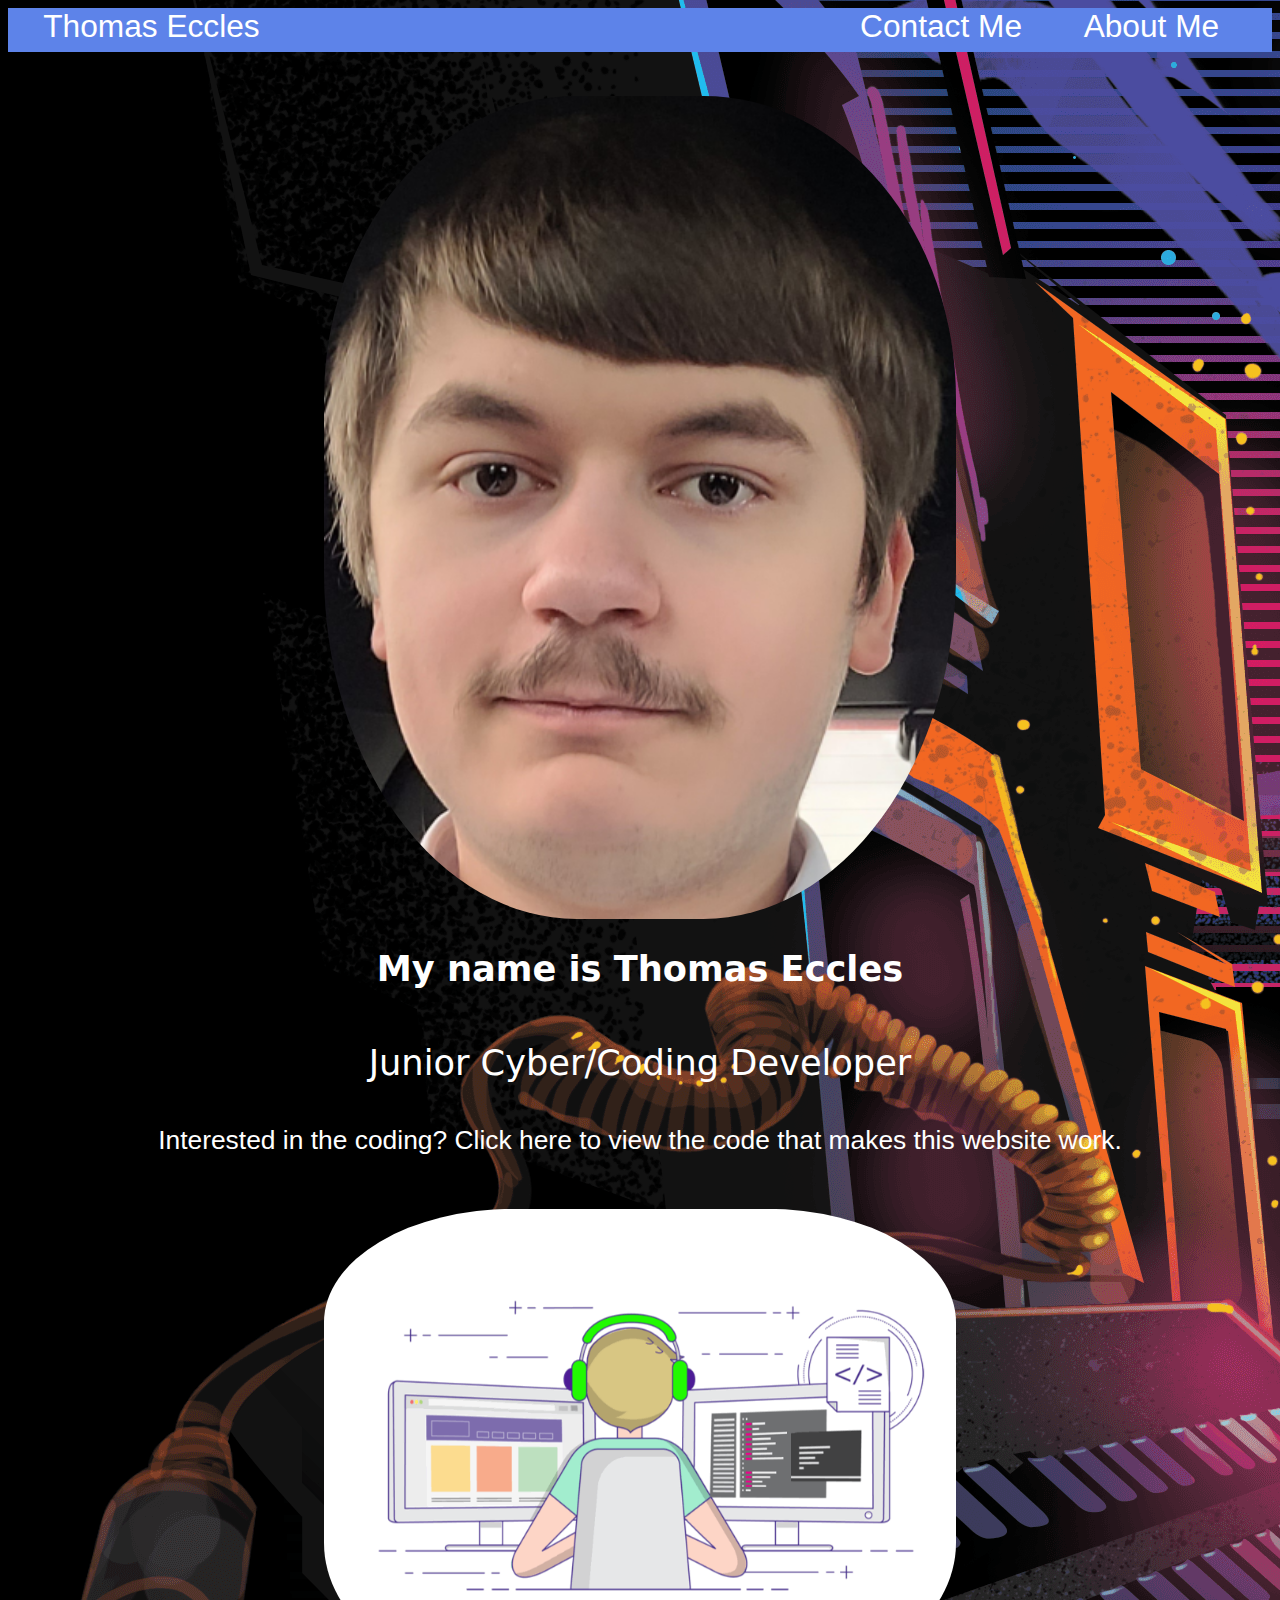
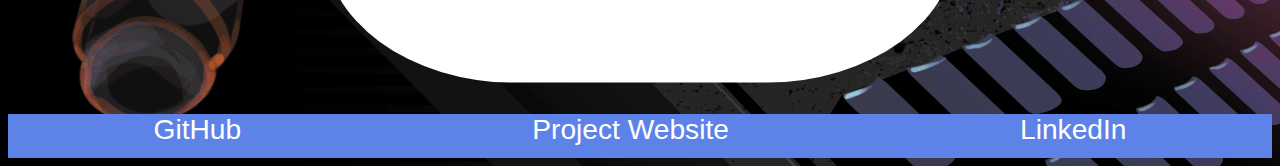
<file: index.html>
<!DOCTYPE html>
<html lang="en">
<head>
    <meta charset="UTF-8">
    <meta name="viewport" content="width=device-width, initial-scale=1.0">
    <title>Document</title>
    <link rel="stylesheet" href="style.css">
</head>
<body>
    <div class="navbar">  
        <a id="navbar-left" href="index.html">Thomas Eccles</a>
        <a class="navbar-right" href="about-me.html">About Me</a>
        <a class="navbar-right" href="contact-me.html">Contact Me</a>
    </div>
   
   
    <img id="thomas-image2" src="me-2.png" alt="image of the coffee shop bar area">

    <h1>My name is Thomas Eccles</h1>
    <p id="thomas-suffix">Junior Cyber/Coding Developer</p>

    <a id="portfolio-code" href="https://github.com/taeccles/Portfolio-Website" target="_blank">Interested in the coding? Click here to view the code that makes this website work.</a>
<div></div>
    <img id="coding-gif" src="coding2.gif" alt="animated image of a person coding">

    <div class="footer">
        <a href="https://github.com/taeccles" target="_blank">GitHub</a>
        <a href="https://taeccles.github.io/website-project/index.html" target="_blank">Project Website</a>
        <a href="https://www.linkedin.com/in/thomas-eccles-1919822ba/" target="_blank">LinkedIn</a>
    </div>
</body>
</html>
</file>
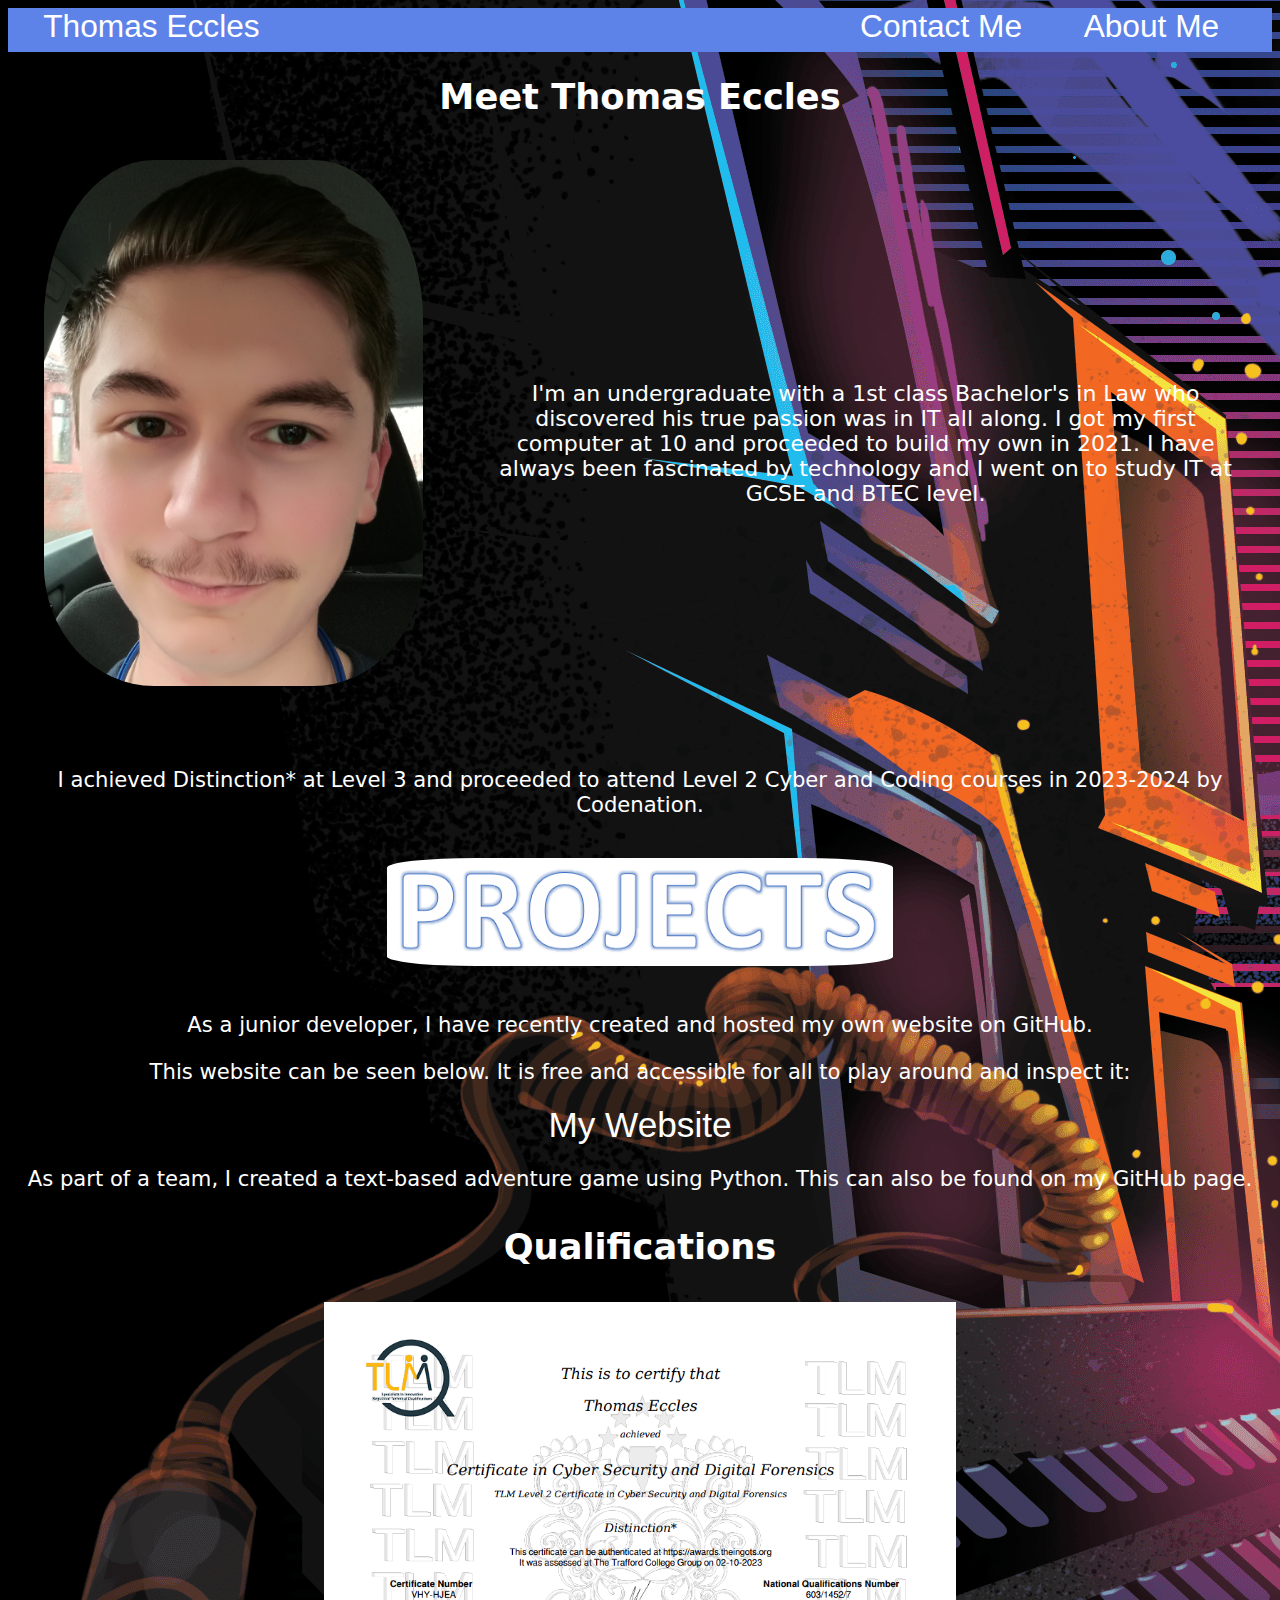
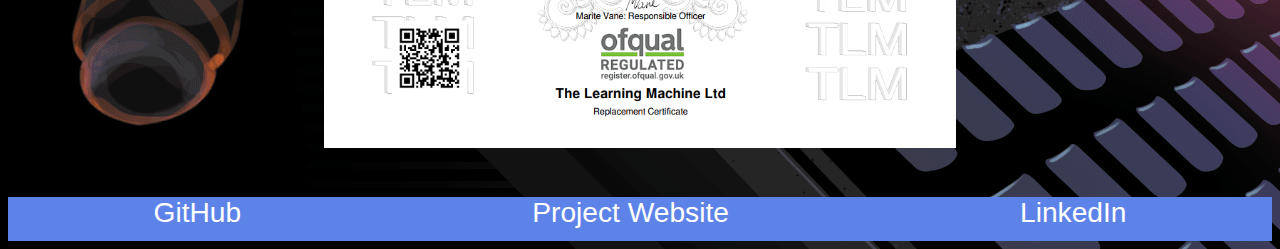
<file: about-me.html>
<!DOCTYPE html>
<html lang="en">
<head>
    <meta charset="UTF-8">
    <meta name="viewport" content="width=device-width, initial-scale=1.0">
    <title>Document</title>
    <link rel="stylesheet" href="style.css">
</head>
<body>
    <div class="navbar">  
        <a id="navbar-left" href="index.html">Thomas Eccles</a>
        <a class="navbar-right" href="about-me.html">About Me</a>
        <a class="navbar-right" href="contact-me.html">Contact Me</a>
    </div>

<h1>Meet Thomas Eccles</h1>

<div class="thomas-bg">
<img id="thomas-image" src="Me.jpg" alt="image of Thomas Eccles">
<p id="thomas-text">I'm an undergraduate with a 1st class Bachelor's in Law who discovered his true passion was in IT all along. I got my first computer at 10 and proceeded to build my own in 2021. I have always been fascinated by technology and I went on to study IT at GCSE and BTEC level.</p>
</div>

<p>I achieved Distinction* at Level 3 and proceeded to attend Level 2 Cyber and Coding courses in 2023-2024 by Codenation.</p>

<img id="projects-image" src="projects.png" alt="image of word art heading for my projects">

<p>As a junior developer, I have recently created and hosted my own website on GitHub.</p>
<p>This website can be seen below. It is free and accessible for all to play around and inspect it:</p>
<a id="my-website" href="https://taeccles.github.io/website-project/index.html" target="blank">My Website</a>

<p>As part of a team, I created a text-based adventure game using Python. This can also be found on my GitHub page.</p>

<h3>Qualifications</h3>
<img id="certificate-image" src="certificate.png" alt="image of my Cyber qualification from Codenation">

<div class="footer">
    <a href="https://github.com/taeccles" target="_blank">GitHub</a>
    <a href="https://taeccles.github.io/website-project/index.html" target="_blank">Project Website</a>
    <a href="https://www.linkedin.com/in/thomas-eccles-1919822ba/" target="_blank">LinkedIn</a>
</div>
</body>
</html>
</file>
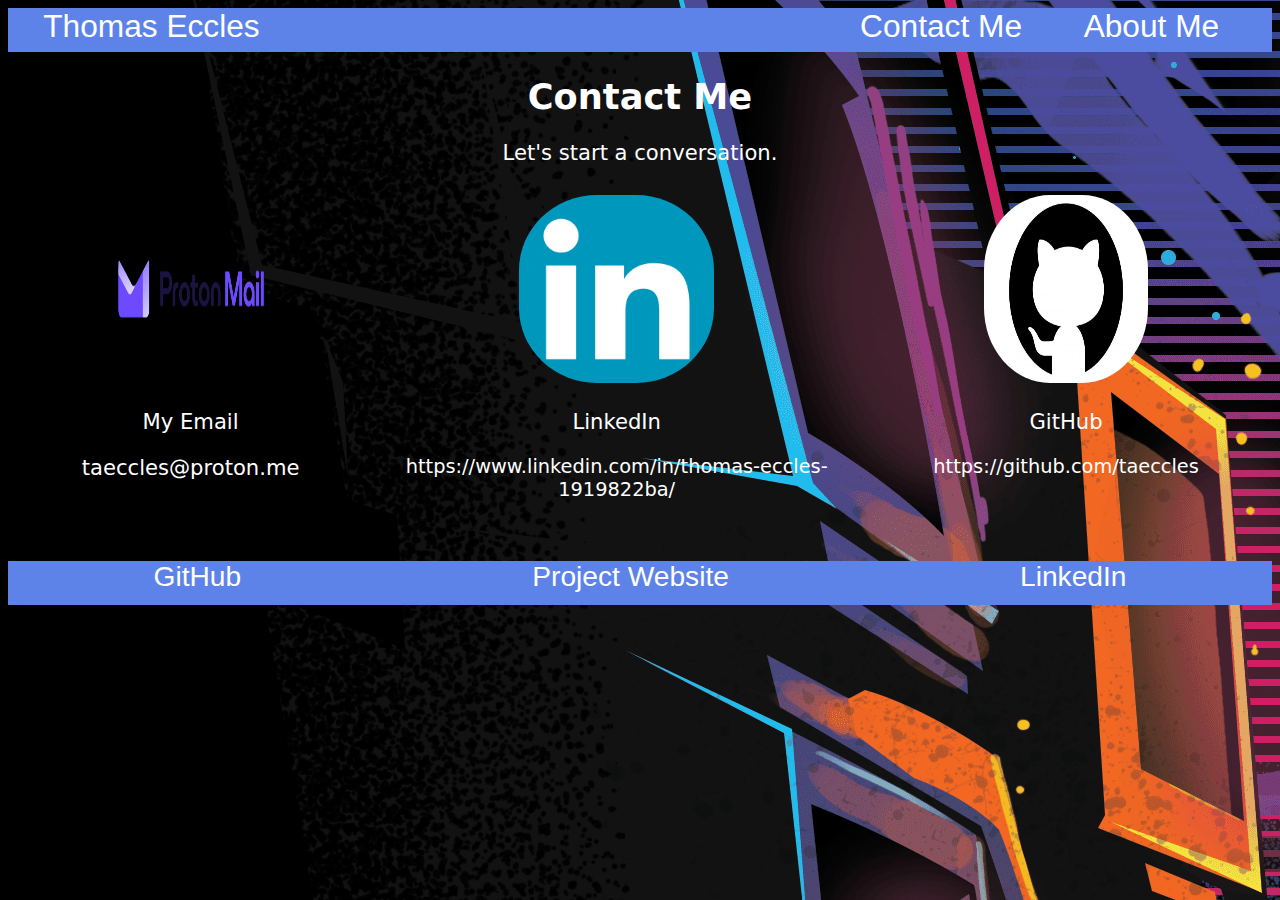
<file: contact-me.html>
<!DOCTYPE html>
<html lang="en">
<head>
    <meta charset="UTF-8">
    <meta name="viewport" content="width=device-width, initial-scale=1.0">
    <title>Document</title>
    <link rel="stylesheet" href="style.css">
</head>
<div class="navbar">  
    <a id="navbar-left" href="index.html">Thomas Eccles</a>
    <a class="navbar-right" href="about-me.html">About Me</a>
    <a class="navbar-right" href="contact-me.html">Contact Me</a>
</div>

    <h1>Contact Me</h1>
    <p>Let's start a conversation.</p>
    
    <div id="contact-links">  
    <div class="contacts">
    <img class="contact-images" src="protonmail.png" alt="image of protonmail logo">
    <p>My Email</p>
    <p>taeccles@proton.me</p>
    </div>
    
    <div class="contacts">
    <img class="contact-images" src="linkedin.png" alt="image of linkedin logo">
    <p>LinkedIn</p>
    <a href="linkedin">https://www.linkedin.com/in/thomas-eccles-1919822ba/</a>
    </div>
    
    <div class="contacts">
    <img class="contact-images" src="github2.jpg" alt="image of GitHub logo">
    <p>GitHub</p>
    <a href="https://github.com/taeccles" target="_blank">https://github.com/taeccles</a>
    </div>
    </div>
      

    <div class="footer">
        <a href="https://github.com/taeccles" target="_blank">GitHub</a>
        <a href="https://taeccles.github.io/website-project/index.html" target="_blank">Project Website</a>
        <a href="https://www.linkedin.com/in/thomas-eccles-1919822ba/" target="_blank">LinkedIn</a>
    </div>

</body>
</html>
</file>
<file: style.css>
/* this changes the fonts used for all the text and aligns all text to the centre */
* {
    font-family: system-ui, -apple-system, BlinkMacSystemFont, 'Segoe UI', Roboto, Oxygen, Ubuntu, Cantarell, 'Open Sans', 'Helvetica Neue', sans-serif;
    text-align: center;
    text-decoration: none;
    color: white;
}

/* changes all a tags to change blue when hovered over */
a:hover{
    color: #1127eb;
}

img{
    width: 50%;
}

/* this changes the background colour and height of the navbar */
.navbar{
    background-color: #5d83e9;
    height: 1.5rem;
}

/* changes the elements with the navbar-right class to align to the right and adds padding  */
.navbar-right{
    float: right;
    padding-left: 1rem;
    padding-right: 0.5rem;
}

/* changes the element with the navbar-left id to align to the left and adds padding */
#navbar-left{
    float: left;
    padding-left: 0.5rem;
}

/* this changes the colour of the text in the navbar, the font of the text in the navbar, and removes any underlining etc. from the text */
.navbar a{
    color: #ffffff;
    font-family: Impact, Haettenschweiler, 'Arial Narrow Bold', sans-serif;
    text-decoration: none;
    font-size: 1rem;
}

/* this enables the text to change colour when the user hovers the mouse over the text inside the navbar */
.navbar a:hover{
    color: #1127eb;
}

/* this changes the background of the body to use background2.png as the background */
body{
    background-image: url(./background2.png)
}

/* this changes the font colour of the body paragraphs and headings 1,2, and 3 to be white  */
body p, h1, h2, h3{
    color: #ffffff;
}

/* this changes the font size of headings 1,2, and 3 */
h1,h2,h3{
    font-size: 2rem;
}

/* this changes the font size of the body paragraphs */
body p{
    font-size: 1.2rem;
}

/* this changes the font, colour, font size, and removes any underline etc. from the link to my portfolio website repository */
#portfolio-code{
    font-family: Impact, Haettenschweiler, 'Arial Narrow Bold', sans-serif;
    color: #ffffff;
    text-decoration: none;
    font-size: 1rem;
}

#thomas-suffix{
    font-size: 1rem;
    margin-bottom: 1.4rem;
}

/* this changes the colour of the portfolio website repository link to blue when hovered over */
#portfolio-code:hover{
    color: #1127eb;
}

/* adds space above the me2 image */
#thomas-image2{
    padding-top: 1.3rem;
    border-radius: 40%;
}

/* adds a border and padding above and below the coding gif */
#coding-gif{
    padding-top: 2rem;
    padding-bottom: 1.5rem;
    border-radius: 30%;
}

/* this changes the background colour of the footer and creates spaces between each of the elements inside the footer */
.footer{
    background-color: #5d83e9;
    display:flex;
    justify-content: space-between;
    justify-content: space-evenly;
    justify-content: space-around;
}

/* this changes the colour of the text in the footer, the font size of the text in the footer, the font of the text in the footer, and removes any underlining etc. from the text */     
.footer a{
    color: #ffffff;
    font-family: Impact, Haettenschweiler, 'Arial Narrow Bold', sans-serif;
    text-decoration: none;
    font-size: 0.8rem;
}

/* this changes the footer links to turn white when the mouse hovers over them */ 
.footer a:hover{
    color: #1127eb;
}

/* this creates padding around the contact-links container and wraps the images and text together on one line */
#contact-links{
    display: flex;
    padding-top: 0.5rem;
    padding-bottom: 3rem;
}

/* this changes the width and height of the contact images */
.contact-images{
    border-radius: 40%;
}

/* changes the font size and width of the text next to the image of me */
#thomas-text{
    font-size: 1rem;
    text-align: center;
}

/* changes the width of projects-image to 50%, adds padding, and adds a border */
#projects-image{
    width: 50%;
    padding: 1.5rem;
    border-radius: 20%;
}

/* changes the width, adds padding around the image of me, and adds a border */
#thomas-image{
    width: 70%;
    padding: 0.5rem;
    border-radius: 30%;
}

/* adds padding to the image of my qualification */
#certificate-image{
    padding-bottom: 2.5rem;
}

/* this changes the colour of the text, the font size, the font, and removes any underlining etc. from the link to my project website */
#my-website{
    font-family: Impact, Haettenschweiler, 'Arial Narrow Bold', sans-serif;
    font-size: 2rem;
    color: #ffffff;
    text-decoration: none;
}

/* this changes the project website link to turn blue when the mouse hovers over them */ 
#my-website:hover{
    color: #1127eb;
}

/* this is a media query which changes multiple elements when the minimum width of the screen size is 600px */
@media screen and (min-width: 600px) {
    * {
        font-family: system-ui, -apple-system, BlinkMacSystemFont, 'Segoe UI', Roboto, Oxygen, Ubuntu, Cantarell, 'Open Sans', 'Helvetica Neue', sans-serif;
        text-align: center;
        font-size: 1.1rem;
    }
    .footer{
        height:2.5rem
    }
    .footer a{
        font-size: 1.6rem;
    }
    .navbar{
        height: 2.5rem;
    }
    .navbar a{
        font-size: 1.4rem;
    }
    .navbar-right{
        float: right;
        padding-left: 0.5rem;
        padding-right: 3rem;
    }
    #navbar-left{
        float: left;
        padding-left: 2rem;
    }
    img{
        width: 50%;
    }
    #thomas-image2{
        padding-top: 2.5rem;
    }
    #coding-gif{
        padding-top: 2rem;
        padding-bottom: 1.5rem;
        border-radius: 30%;
    }
    }
    #contact-links{
        display: flex;
        padding-top: 0.5rem;
        padding-bottom: 3rem;
    }
    .thomas-bg{
    display: flex;
    justify-content: space-around;
    align-items: center;
    }
    #thomas-text{
    font-size: 22px;
    width: 60%;
    }
    #projects-image{
    width: 40%;
    padding: 20px;
    }
    #thomas-image{
    width: 30%;
    padding-top: 20px;
    padding-bottom: 60px;
    }
    #contact-links{
    display: flex;
    padding-top: 0.5rem;
    padding-bottom: 3rem;
    }
    .contact-images{
    width: 70%;
    height: 30%;
    border-radius: 40%;
    }
    #thomas-suffix{
        font-size: 2rem;
        padding: 1rem;
    }
    #portfolio-code{
        font-family: Impact, Haettenschweiler, 'Arial Narrow Bold', sans-serif;
        color: #ffffff;
        text-decoration: none;
        font-size: 1.5rem;
    }
    #coding-gif{
        padding-top: 3rem;
        border-radius: 30%;
    }

/* this is a media query which changes multiple elements when the minimum width of the screen size is 1200px */
    @media screen and (min-width: 1200px) {
    #img{
        width: 40%;
    }
    #thomas-suffix{
        font-size: 2rem;
        padding: 1rem;
    }
    .footer{
        height:2.5rem
    }
    .footer a{
        font-size: 1.6rem;
    }
    .navbar{
        height: 2.5rem;
    }
    .navbar a{
        font-size: 1.8rem;
    }
    .navbar-right{
        float: right;
        padding-left: 0.5rem;
        padding-right: 3rem;
    }
    #navbar-left{
        float: left;
        padding-left: 2rem;
    }
    #contact-links{
    display: flex;
    padding-top: 0.5rem;
    padding-bottom: 3rem;
    }
    #coding-gif{
        padding-top: 3rem;
        border-radius: 30%;
    }
    .contact-images{
        width: 40%;
        height: 60%;
        border-radius: 40%;
        }
}

/* this is a media query which changes multiple elements when the minimum width of the screen size is 1500px */
@media screen and (min-width: 1500px) {
    img{
        width: 20%;
    }
    #projects-image{
        width: 20%;
        padding: 20px;
        }
    #me{
        width: 25%;
        padding-top: 20px;
        padding-bottom: 60px;
        }
    #thomas-text{
         font-size: 2rem;
            width: 40%;
            text-align: left;
            margin-right: 20rem
        }
    #coding-gif{
    padding-top: 3rem;
    border-radius: 30%;
    }
    .contact-images{
        width: 40%;
        height: 60%;
        border-radius: 40%;
        }
}
</file>
